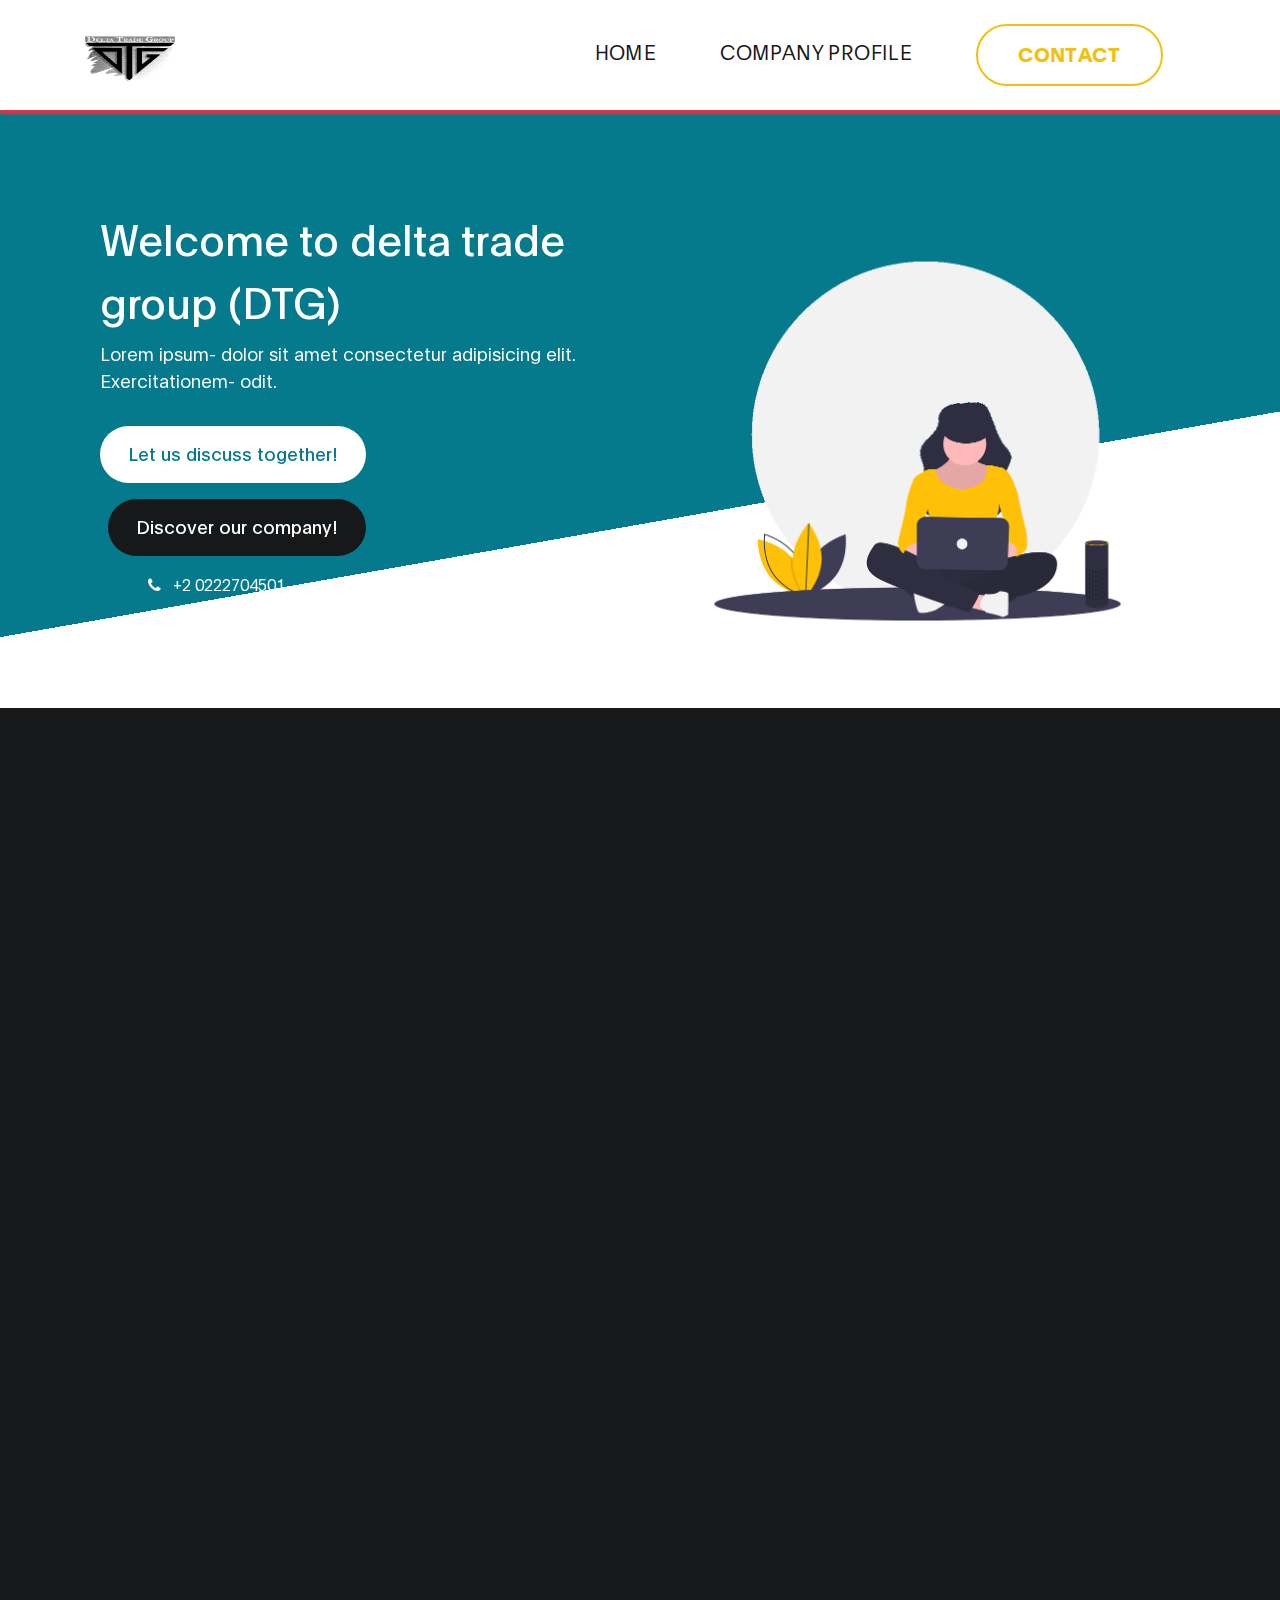
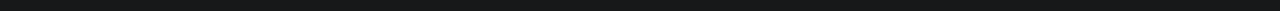
<file: index.html>
<!DOCTYPE html>
<html lang="en">
<head>

     <title>DTG</title>
<!--

DIGITAL TREND

https://templatemo.com/tm-538-digital-trend

-->
     <meta charset="UTF-8">
     <meta http-equiv="X-UA-Compatible" content="IE=Edge">
     <meta name="description" content="">
     <meta name="keywords" content="">
     <meta name="author" content="">
     <meta name="viewport" content="width=device-width- initial-scale=1- maximum-scale=1">

     <link rel="shortcut icon" href="images/Delta Logo22222 - Copy.jpg" type="image/x-icon">
     <link rel="stylesheet" href="css/bootstrap.min.css">
     <link rel="stylesheet" href="css/font-awesome.min.css">
     <link rel="stylesheet" href="css/aos.css">
     <link rel="stylesheet" href="css/owl.carousel.min.css">
     <link rel="stylesheet" href="css/owl.theme.default.min.css">

     <!-- MAIN CSS -->
     <link rel="stylesheet" href="css/templatemo-digital-trend.css">
     <title>Delta Trade Group</title>

</head>
<body>

     <!-- MENU BAR -->
    <nav class="navbar navbar-expand-lg">
        <div class="container">
            <a class="navbar-brand" href="index.html">
              <img src="images/Delta Logo22222 - Copy.jpg"  alt="">
             
            </a>

            <button class="navbar-toggler" type="button" data-toggle="collapse" data-target="#navbarNav" aria-controls="navbarNav" aria-expanded="false"
                aria-label="Toggle navigation">
                <span class="navbar-toggler-icon"></span>
            </button>

            <div class="collapse navbar-collapse" id="navbarNav">
                <ul class="navbar-nav ml-auto">
                    <li class="nav-item">
                        <a href="index.html" class="nav-link smoothScroll">Home</a>
                    </li>
                    <li class="nav-item">
                        <a href="company_profile.html" class="nav-link smoothScroll">Company profile</a>
                    </li>
                    
                    <li class="nav-item">
                        <a href="contact.html" class="nav-link contact">Contact</a>
                    </li>
                </ul>
            </div>
        </div>
    </nav>


     <!-- HERO -->
     <section class="hero hero-bg d-flex justify-content-center align-items-center">
               <div class="container">
                    <div class="row">

                        <div class="col-lg-6 col-md-10 col-12 d-flex flex-column justify-content-center align-items-center">
                              <div class="hero-text">

                                   <h1 class="text-white" data-aos="fade-up">Welcome to delta trade group (DTG)</h1>
                                   <p class="text-white" data-aos="fade-up">Lorem ipsum- dolor sit amet consectetur adipisicing elit. Exercitationem- odit.</p>

                                   <a href="contact.html" class="custom-btn btn-bg btn mt-3" data-aos="fade-up" data-aos-delay="100">Let us discuss together!</a>
                                   <a href="company_profile.html" class="custom-btn discover-btn btn-bg btn ml-2 mt-3" data-aos="fade-up" data-aos-delay="100">Discover our company!</a>


                                   <strong class="d-block py-3 pl-5 text-white" data-aos="fade-up" data-aos-delay="200"><i class="fa fa-phone mr-2"></i> +2 0222704501</strong>
                              </div>
                        </div>

                        <div class="col-lg-6 col-12">
                          <div class="hero-image" data-aos="fade-up" data-aos-delay="300">

                            <img src="images/working-girl.png" class="img-fluid" alt="working girl">
                          </div>
                        </div>

                    </div>
               </div>
     </section>


    

    <footer class="site-footer">
      <div class="container">
        <div class="row">

          <div class="col-12 mx-lg-auto">
            <h1 class="text-white text-center" data-aos="fade-up" data-aos-delay="100">We make creative <strong>brands</strong> only.</h1>
          </div>
          <hr data-aos="fade-up" data-aos-delay="100" />
          <div class="col-12" data-aos="fade-up" data-aos-delay="200">
            <h4 class="mt-4 mb-2 text-center">
               our Telephones
            </h4>
            <p class="text-center">
               ( <i class="fa fa-phone mr-2 footer-icon"></i> 
               :-)
                 +2 0222704501- 0222704502- 0222704503- 0222704504- 0222704505
                    -0663339417- 0663339746- 034818992- 034815822
            </p>

              
            </div>
          <hr data-aos="fade-up" data-aos-delay="100" />
            

            <div class="col-12 text-center" data-aos="fade-up" data-aos-delay="300">
              <h4 class="mt-4 mb-2 text-center">Our Locations</h4>
  
              <p class="mb-1">
                <i class="fa fa-home mr-2 footer-icon"></i> 
                31 Ibn Alnafees st., Nasr City. Cairo. Egypt
              </p>
              <p class="mb-1">
                <i class="fa fa-home mr-2 footer-icon"></i> 
                23rd July st., Burg Elmathaf Bldg. Port Said. Egypt
              </p>
              <p class="mb-1">
                <i class="fa fa-home mr-2 footer-icon"></i> 
                21 Alborsa Alkadima st., Elmanshyea. Alexanderia. Egypt
              </p>
            </div>
          <hr data-aos="fade-up" data-aos-delay="100" />

            <div class="col-12 d-flex justify-content-center flex-column align-items-center" data-aos="fade-up" data-aos-delay="500">
            <h4 class="mt-4 text-center">quick links</h4>
               <ul class="footer-link mt-0">
                 <li><a href="index.html">Home</a></li>
                 <li><a href="company_profile.html">company_profile</a></li>
                 <li><a href="contact.html">contact us</a></li>
               </ul>
             </div>
          <hr data-aos="fade-up" data-aos-delay="100" />

            <div class="col-12 " data-aos="fade-up" data-aos-delay="400">
               <p class="copyright-text text-center">Copyright &copy; 2020 delta
               ..
               Designed by:<a rel="nofollow noopener" href="mailto:mahmouddessoki33@gmail.com"> Mahmoud Muhammed Dessoki</a></p>
             </div>
         

          </div>


         

          

    

        </div>
      </div>
    </footer>


     <!-- SCRIPTS -->
     <script src="js/jquery.min.js"></script>
     <script src="js/bootstrap.min.js"></script>
     <script src="js/aos.js"></script>
     <script src="js/owl.carousel.min.js"></script>
     <script src="js/smoothscroll.js"></script>
     <script src="js/custom.js"></script>

</body>
</html>
</file>
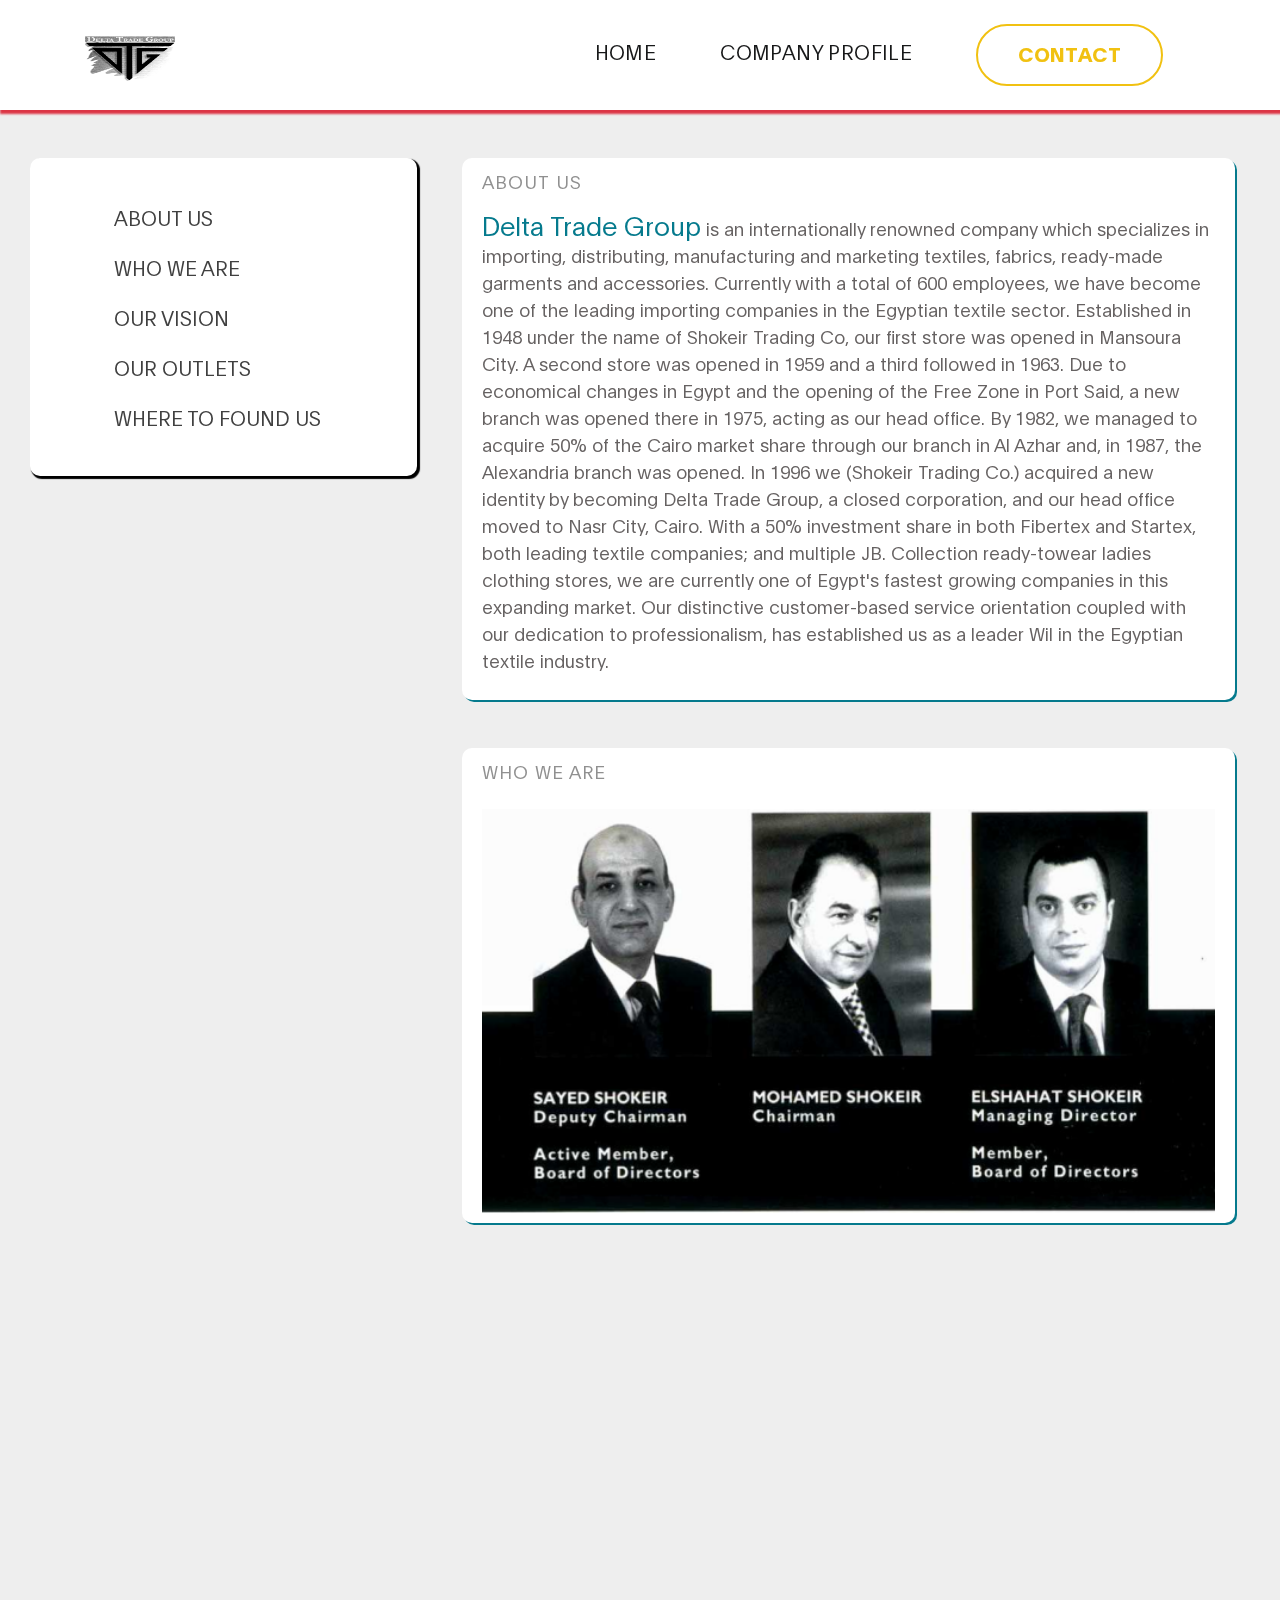
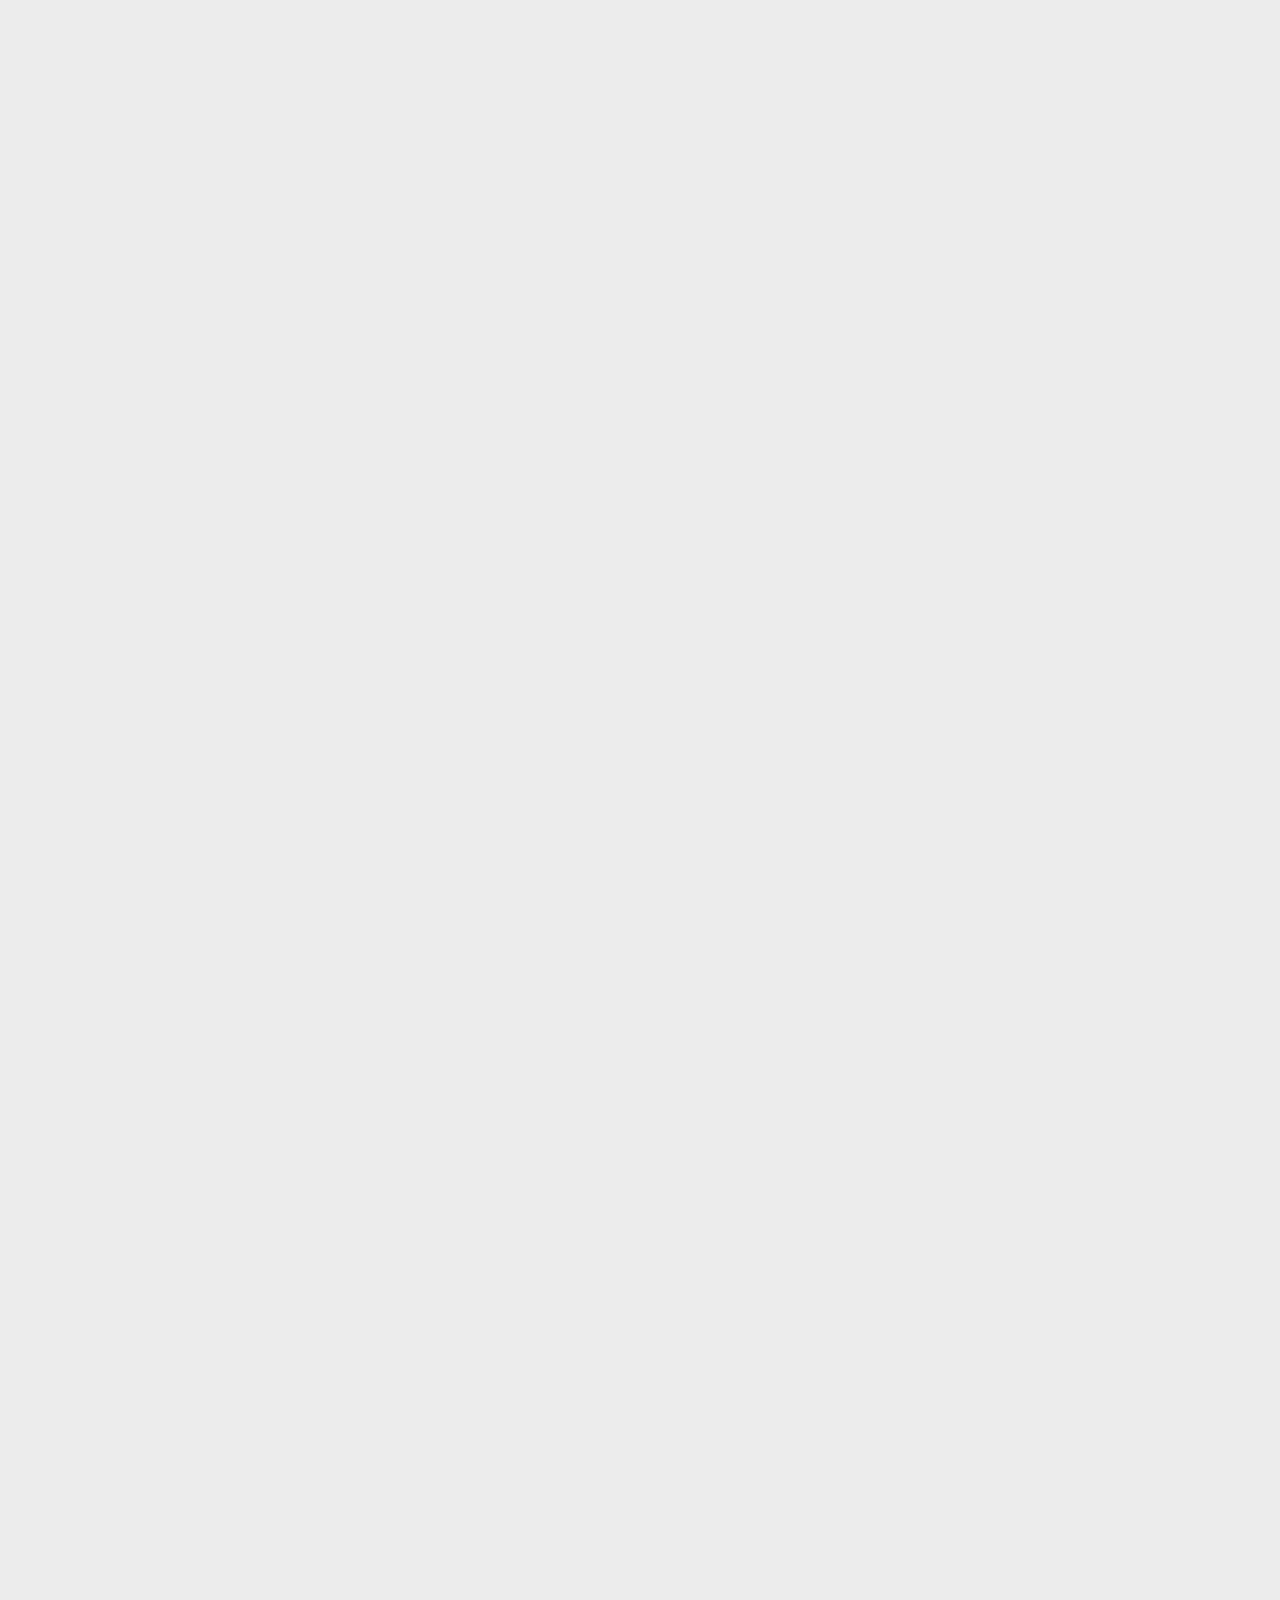
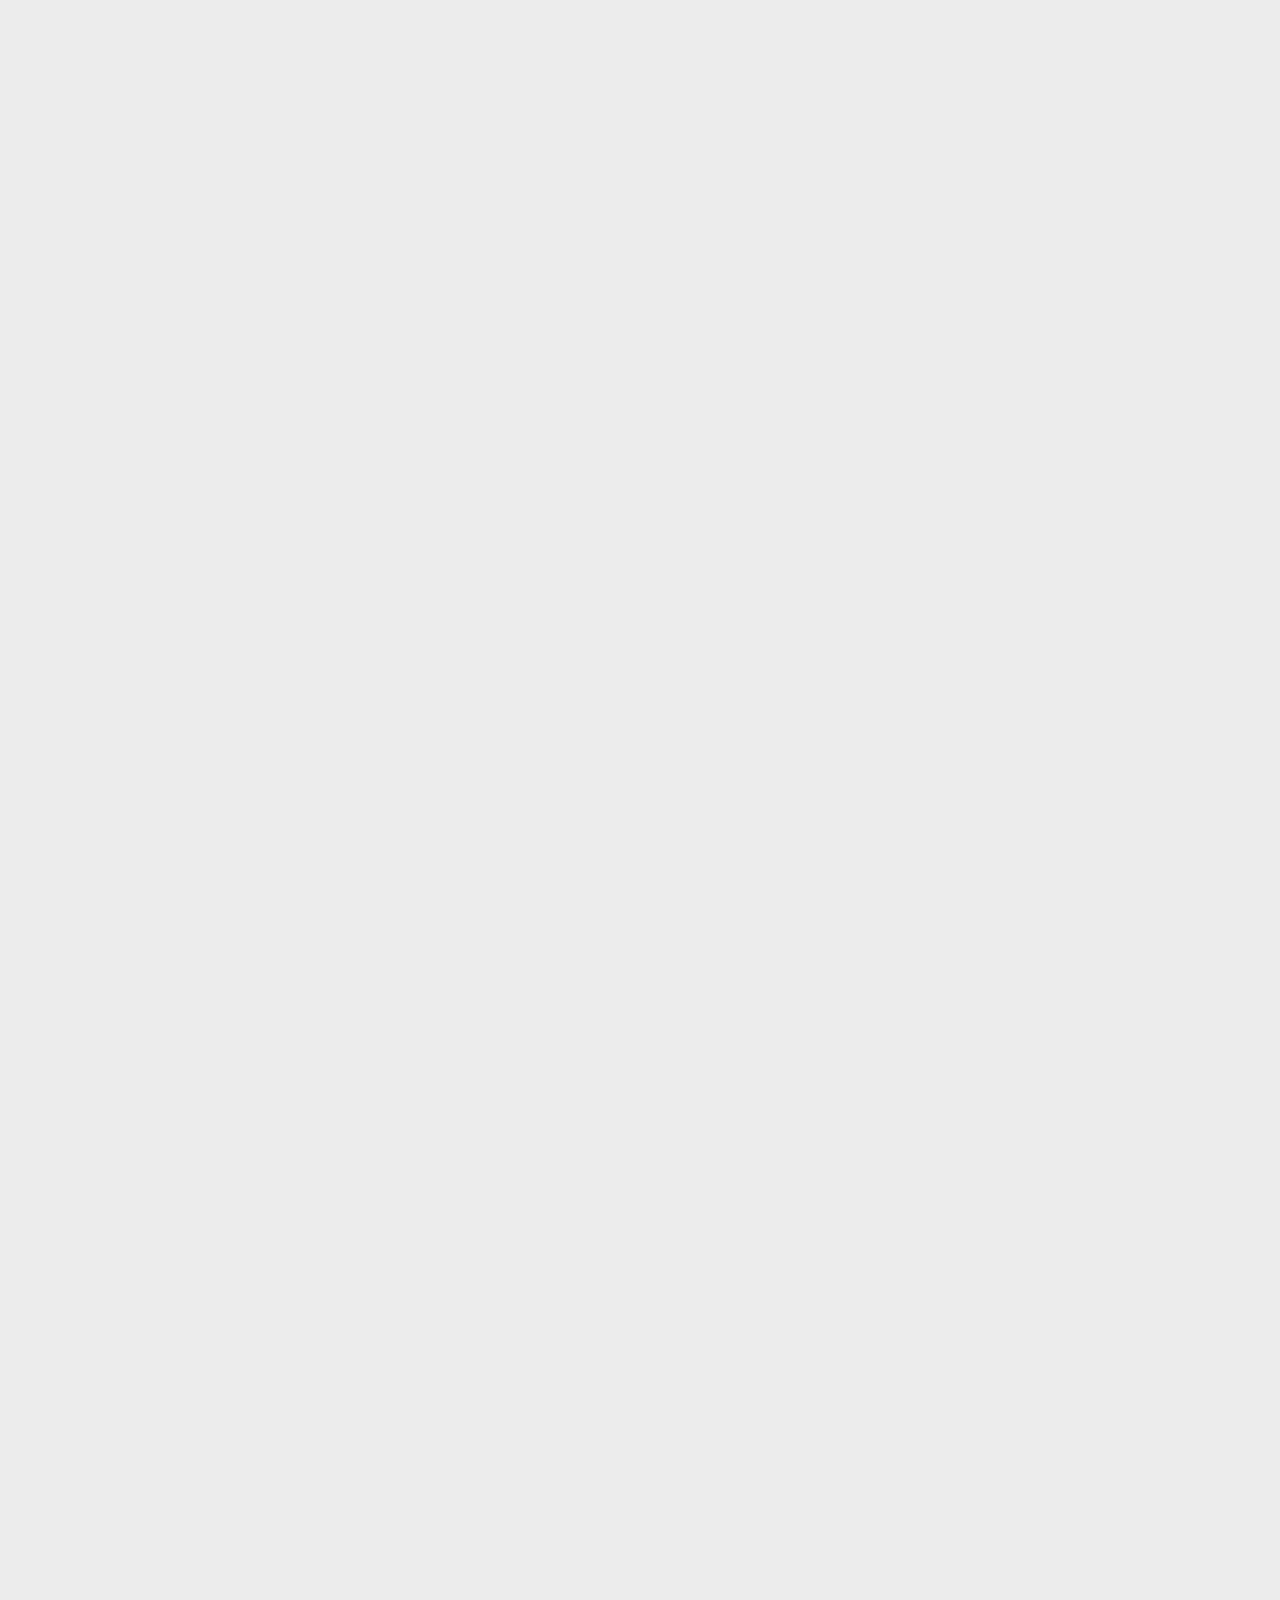
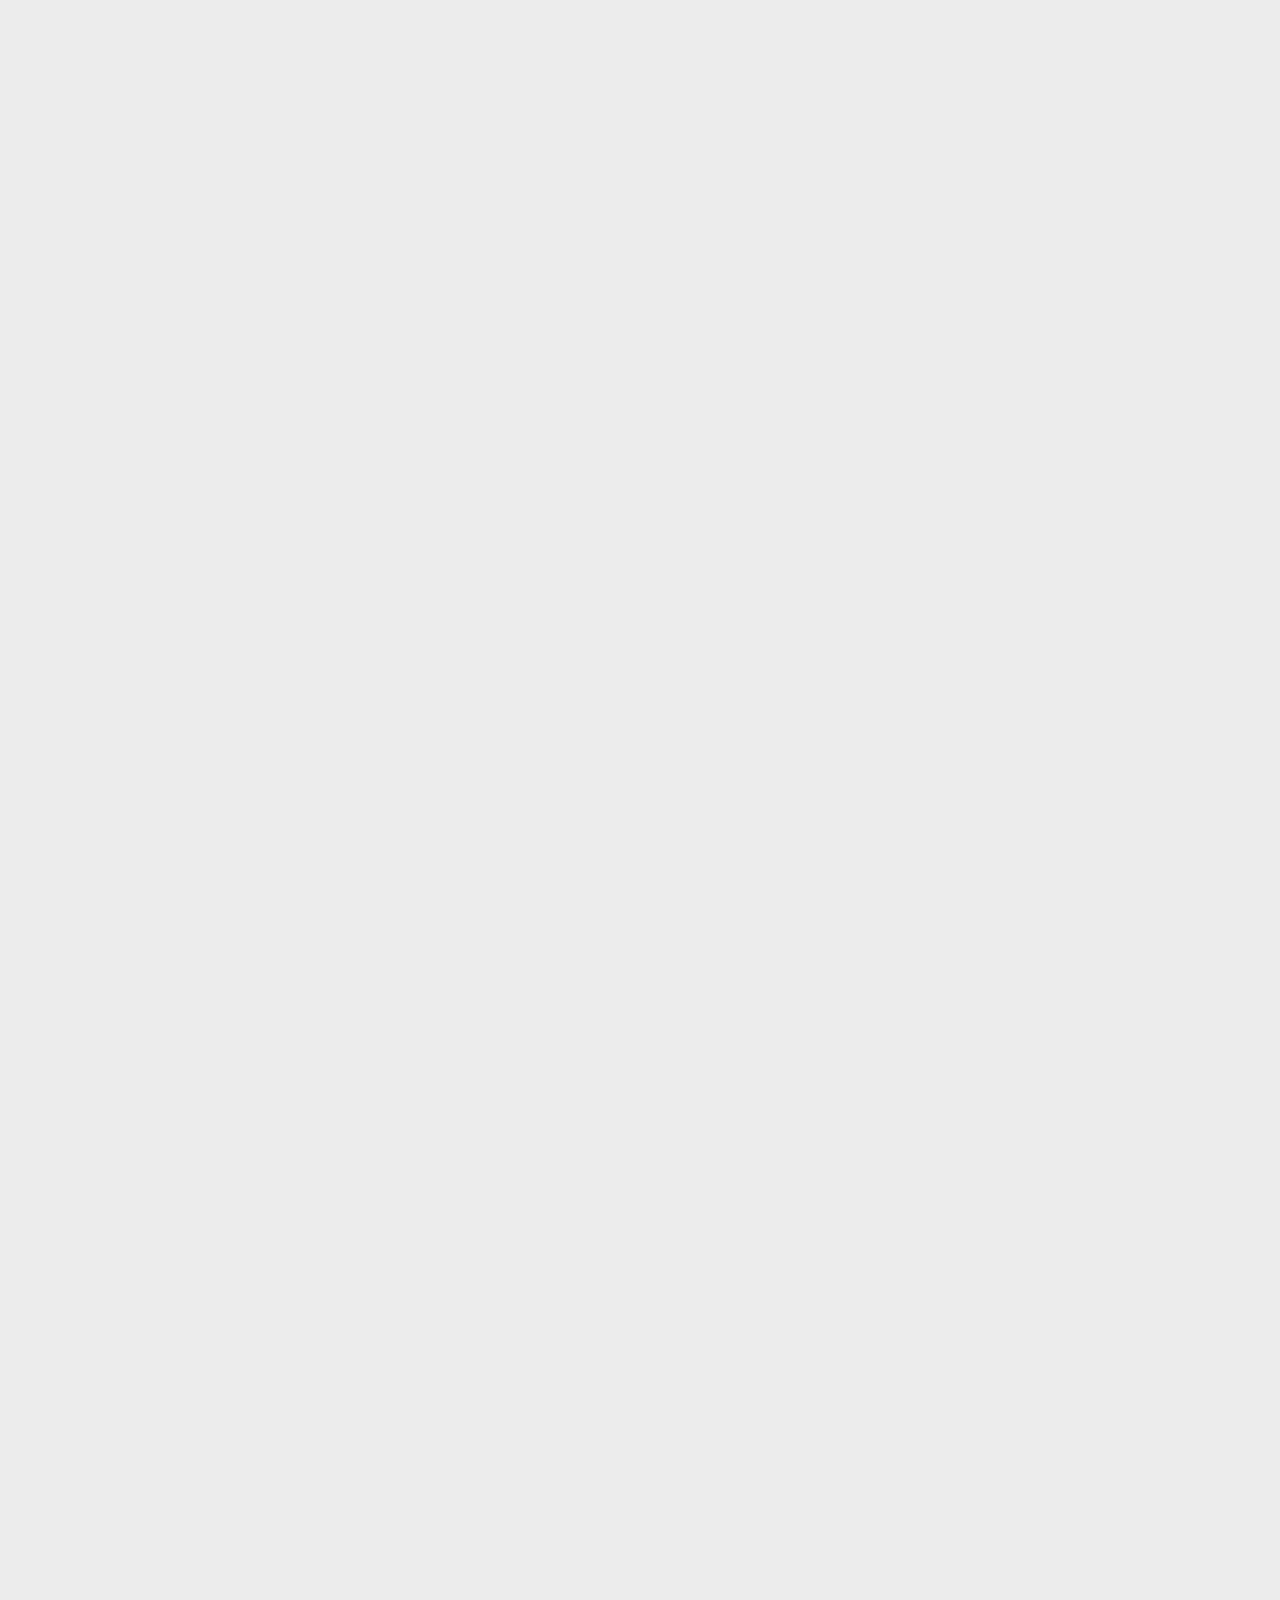
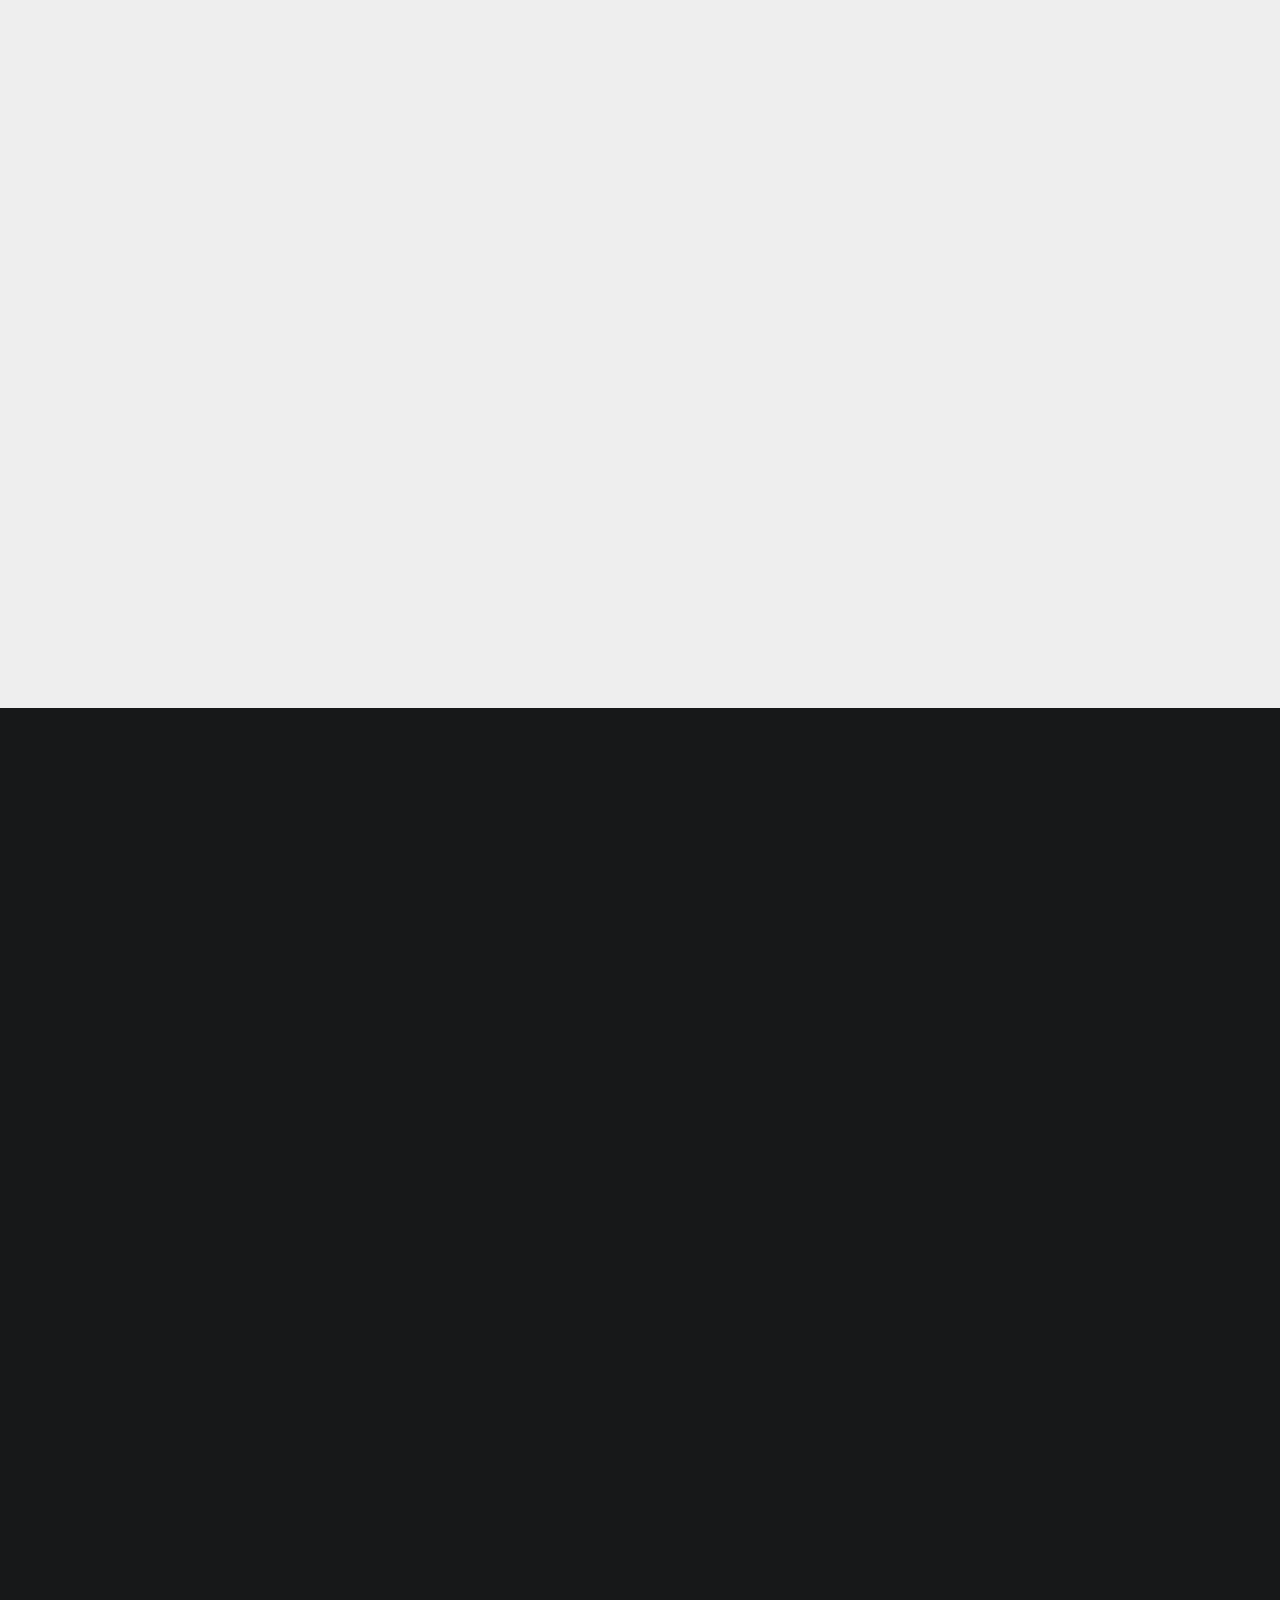
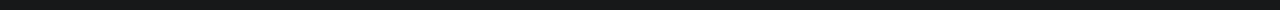
<file: company_profile.html>
<!DOCTYPE html>
<html lang="en">
<head>
    <meta charset="UTF-8">
    <meta http-equiv="X-UA-Compatible" content="IE=edge">
    <meta name="viewport" content="width=device-width, initial-scale=1.0">
    <link rel="shortcut icon" href="images/Delta Logo22222 - Copy.jpg" type="image/x-icon">
    <link rel="stylesheet" href="css/bootstrap.min.css">
     <link rel="stylesheet" href="css/font-awesome.min.css">
     <link rel="stylesheet" href="css/aos.css">
     <link rel="stylesheet" href="css/owl.carousel.min.css">
     <link rel="stylesheet" href="css/owl.theme.default.min.css">
    
      <!-- MAIN CSS -->
      <link rel="stylesheet" href="css/templatemo-digital-trend.css">
      <title>DTG</title>

</head>
<body>
         <!-- MENU BAR -->
         <nav class="navbar navbar-expand-lg">
            <div class="container">
                <a class="navbar-brand" href="index.html">
                  <img src="images/Delta Logo22222 - Copy.jpg"  alt="">
                 
                </a>
    
                <button class="navbar-toggler" type="button" data-toggle="collapse" data-target="#navbarNav" aria-controls="navbarNav" aria-expanded="false"
                    aria-label="Toggle navigation">
                    <span class="navbar-toggler-icon"></span>
                </button>
    
                <div class="collapse navbar-collapse" id="navbarNav">
                    <ul class="navbar-nav ml-auto">
                        <li class="nav-item">
                            <a href="index.html" class="nav-link smoothScroll">Home</a>
                        </li>
                        <li class="nav-item">
                            <a href="company_profile.html" class="nav-link smoothScroll">Company profile</a>
                        </li>
                        
                        <li class="nav-item">
                            <a href="contact.html" class="nav-link contact">Contact</a>
                        </li>
                    </ul>
                </div>
            </div>
        </nav>
    
    
        <!--company profile-->
        <section  class="profile py-5">
            <div class="container-lg container-fluid">
                <div class="row">
                    <div class="col-lg-4 mb-5" data-aos="fade-up" data-aos-delay="100">
                        <aside>
                            <ul>
                                <li><a href="#about">about us</a></li>
                                <li><a href="#who">who we are</a></li>
                                <li><a href="#vision">our vision</a></li>
                                <li><a href="#outlets">our outlets</a></li>
                                <li><a href="#where">where to found us</a></li>
                            </ul>
                        </aside>
                    </div>
                    <div class="col-lg-8">
                        
                            <div class="row">
                                <div class="col-12 " data-aos="fade-up" data-aos-delay="100">
                                   <div id="about" class="part1">
                                       <h4 class="mb-3">about us</h4>
                                       <p>
                                        <span >Delta Trade Group</span>  is an internationally renowned company which specializes in importing, distributing, manufacturing and marketing textiles, fabrics, ready-made garments and accessories. Currently with a total of 600 employees, we have become one of the leading importing companies in the Egyptian textile sector. Established in 1948 under the name of Shokeir Trading Co, our first store was opened in Mansoura City. A second store was opened in 1959 and a third followed in 1963. Due to economical changes in Egypt and the opening of the Free Zone in Port Said, a new branch was opened there in 1975, acting as our head office. By 1982, we managed to acquire 50% of the Cairo market share through our branch in Al Azhar and, in 1987, the Alexandria branch was opened. In 1996 we (Shokeir Trading Co.) acquired a new identity by becoming Delta Trade Group, a closed corporation, and our head office moved to Nasr City, Cairo. With a 50% investment share in both Fibertex and Startex, both leading textile companies; and multiple JB. Collection ready-towear ladies clothing stores, we are currently one of Egypt's fastest growing companies in this expanding market. Our distinctive customer-based service orientation coupled with our dedication to professionalism, has established us as a leader Wil in the Egyptian textile industry.
                                       </p>
                                   </div>
                                </div>
                                <div class="col-12 my-5" data-aos="fade-up" data-aos-delay="100">
                                    <div class="part1 who" id="who">
                                        <h4 class="mb-4">who we are</h4>
                                        <img src="images/who.PNG" class="img-fluid" alt="">
                                    </div>
                                </div>
                                <div class="col-12" data-aos="fade-up" data-aos-delay="100">
                                    <div id="vision" class="part1 vision">
                                        <h4 class="mb-4">our vision</h4>
                                        <p>
                                           <span>The Delta Trade Group</span>  concept arises from the relationship between a superior product, a professional attitude and a distinctive brand which offers both quality and affordability. The principle of loyalty we share with our employees, suppliers and customers has been the main factor behind our success. Simply, we believe in providing the customer with a quality product at value-for-money prices. In addition, our market advantage is our strong networking experience & technology to make sure we have our fingers on the pulse of today's market.
                                        </p>

                                    </div>
                                </div>

                                <div class="col-12 mt-5 mb-2" >
                                    <h4 id ="outlets" data-aos="fade-up" data-aos-delay="100"  class=" mb-4 part1">outlets</h4>
                                    <div class="row part1 py-5" data-aos="fade-up" data-aos-delay="100">
                                        <div class="col-lg-4" >
                                            <div class="image_con">
                                                <img src="images/jb.PNG" class="img-fluid" alt="">
                                            </div>
                                        </div>
                                        <div class="col-lg-8">
                                            <div class="content">
                                                <p>
                                                    <span>JB Collection</span> offers high quality read-to-wear ladies clothing, everything from casual wear to soiree dresses. It was first established in 1995 as a wholesaler and subsequently opened our doors as a retailer in 1997 with our primary three branches. Now boasting 12 branches in the most distinguished areas around Egypt, we provide our esteemed clientele with unique & exclusive collections time & time again. It is this emphasis on exclusive uniqueness combined with high-quality, tailored design that has allowed us to expand and grow into the position that we now hold in the prestigious segment of Egypt's elite market. We have built our reputation on being able to anticipate customer needs and are trend setters, not followers, when it comes to the high-quality end of Egyptian fashion. We keep ahead by maintaining minute-to-minute contact with our outlets through our on-line networking based on ORACLE Solutions. This facilitates up-to-the-minute information about customer trends, comments, fast-moving items, etc. helping us to meet the customer needs almost instantaneously to maintain our market leader position.
                                                </p>
                                            </div>
                                        </div>
                                        <div class="col-12">
                                            <div class="image_con">
                                                <img src="images/jb7.PNG" class="img-fluid" alt="">
                                            </div>
                                        </div>
                                    </div>
                                    <div class="row part1 my-5 py-5" data-aos="fade-up" data-aos-delay="100">
                                        <div class="col-lg-4">
                                            <div class="image_con">
                                                <img src="images/o2.PNG" class="img-fluid" alt="">
                                            </div>
                                        </div>
                                        <div class="col-lg-8">
                                            <div class="content">
                                                <p>
                                                   <span>Fibertex</span> , commanding a 15% market share of the textile business in the Middle East, is one of the leading companies in the region. With a 50% strategic investment share, Delta Trade Group combines with a team of qualified experts to provide over 30 years experience in weaving, dyeing, finishing and marketing of fabrics; delivering a top quality end product to merchants in the Middle East Region and around the world. This extensive experience places us in the enviable position of being able to anticipate and meet the needs of textile retailers & garment manufacturers and to produce top-quality fabrics for tomorrow's fashion designs. Strategically located in Dubai, the Middle East's fast-moving, modernizing city which combines new technology with old business traditions, we are in a perfect position lying on the Arabian Gulf with access not just to the Middle East and Africa but to the global market and the potentials waiting to be tapped.
                                                </p>
                                            </div>
                                        </div>
                                        <div class="col-12">
                                            <div class="image_con">
                                                <img src="images/jb8.PNG" class="img-fluid" alt="">
                                            </div>
                                        </div>
                                        <div class="col-12">
                                            <div class="image_con">
                                                <img src="images/jbg.PNG" class="img-fluid" alt="">
                                            </div>
                                        </div>
                                        <div class="col-12">
                                            <div class="image_con">
                                                <img src="images/jb10.PNG" class="img-fluid" alt="">
                                            </div>
                                        </div>
                                    </div>
                                    <div class="row part1 my-5 py-5" data-aos="fade-up" data-aos-delay="100">
                                        <div class="col-lg-4">
                                            <div class="image_con">
                                                <img src="images/o3.PNG" class="img-fluid" alt="">
                                            </div>
                                        </div>
                                        <div class="col-lg-8">
                                            <div class="content">
                                                <p>
                                                    <span>Startex Textile company (S.A.E.)</span> was established in 1991 in the 10th of Ramadan City with a capital investment of 20 million Egyptian Pounds. The second of Delta Trade Group's 50% investment in a textile company, Startex's main objective is producing woven fabrics, dying and finishing. The first production unit was established in 1993 using 38 Italianmade, SOMET, computerized shuttle-less looms which are in operation 24 hours a day. The capacity of the factory extended to 2.5 million meter per year. Previously textiles were dyed and printed at outside contractors as our textile products depended mainly on cotton Viscose and mixed fabrics, available in the market in the required quantities. However, due to a shift in consumer needs, fabric with polyesters which require special technology for dying and finishing was identified by Startex as a potential for expansion. Hence we established such a unit with the help of foreign experts to assist in executing the project from the technical perspective and capitalize on the benefits of their experience to train the Egyptian engineers and laborers to continue production. With 100 looms added to the textile unit, designed to work with water jet and producing 9 million m/year, Startex's textile capacity now extends over 12 million meters per year meeting, ate the identified needs of the consumer market.
                                                </p>
                                            </div>
                                        </div>
                                        <div class="col-12">
                                            <div class="image_con">
                                                <img src="images/jb12.PNG" class="img-fluid" alt="">
                                            </div>
                                        </div>
                                        
                                    </div>
                                </div>

                                <div class="col-12" data-aos="fade-up" data-aos-delay="100">
                                    <div id="where" class="locations part1">
                                        <h4 class="mb-3">Where to found us</h4>
                                        <div class="row">
                                            <div class="col-lg-12 mb-5">
                                                <div class="location_image">
                                                    <img class="img-fluid" src="images/office.png" alt="">
                                                </div>
                                            </div>
                                            <div class="col-lg-6">
                                                <h5>cairo head office</h5>
                                                <p>
                                                    31 Ibn Elnafis ST, <br> 
                                                    Naser City <br> 
                                                    Tel: +20 2 270 4501 or 270 4502 <br>
                                                    Fax: +20 2 272 6112 <br>
                                                </p>
                                            </div>
                                            <div class="col-lg-6">
                                                <h5>PORT SAID</h5>
                                                <p>
                                                    23rd of July St. <br> 
                                                    Burg El Mathaf Building <br>
                                                      Tel: +20 66 339 417 <br>
                                                       Fax: +20 66 339 746

                                                </p>
                                            </div>
                                            <div class="col-lg-6">
                                                <h5>ALEXANDRIA</h5>
                                                <p>
                                                    21 Al Bursa Al Kadima St. <br>
                                                     El Manshia <br>
                                                      Tel: +20 3 481 8992 or 481 5822 <br>
                                                       Fax: +20 3 482 2096


                                                </p>
                                            </div>
                                                <div class="col-lg-6">
                                                    <h5>DUBAI</h5>
                                                    <p>
                                                        No. 1, Plot 46 <br>
                                                         Al Fahidi St., <br>
                                                          Bur Dubai, UAE. <br>
                                                           Tel: +971 4 353 8235 <br>
                                                            Fax: +971 4 353 8236



                                                    </p>
                                                </div>
                                        </div>
                                    </div>
                                </div>
                            </div>

                        
                    </div>
                </div>
            </div>
        </section>
    
  
        
    
        <footer class="site-footer">
          <div class="container-lg container-fluid">
            <div class="row">
    
              <div class="col-12 mx-lg-auto">
                <h1 class="text-white text-center" data-aos="fade-up" data-aos-delay="100">We make creative <strong>brands</strong> only.</h1>
              </div>
              <hr data-aos="fade-up" data-aos-delay="100" />
              <div class="col-12" data-aos="fade-up" data-aos-delay="200">
                <h4 class="mt-4 mb-2 text-center">
                   our Telephones
                </h4>
                <p class="text-center">
                   ( <i class="fa fa-phone mr-2 footer-icon"></i> 
                   :-)
                     +2 0222704501- 0222704502- 0222704503- 0222704504- 0222704505
                        -0663339417- 0663339746- 034818992- 034815822
                </p>
    
                  
                </div>
              <hr data-aos="fade-up" data-aos-delay="100" />
                
    
                <div class="col-12 text-center" data-aos="fade-up" data-aos-delay="300">
                  <h4 class="mt-4 mb-2 text-center">Our Locations</h4>
      
                  <p class="mb-1">
                    <i class="fa fa-home mr-2 footer-icon"></i> 
                    31 Ibn Alnafees st., Nasr City. Cairo. Egypt
                  </p>
                  <p class="mb-1">
                    <i class="fa fa-home mr-2 footer-icon"></i> 
                    23rd July st., Burg Elmathaf Bldg. Port Said. Egypt
                  </p>
                  <p class="mb-1">
                    <i class="fa fa-home mr-2 footer-icon"></i> 
                    21 Alborsa Alkadima st., Elmanshyea. Alexanderia. Egypt
                  </p>
                </div>
              <hr data-aos="fade-up" data-aos-delay="100" />
    
                <div class="col-12 d-flex justify-content-center flex-column align-items-center" data-aos="fade-up" data-aos-delay="500">
                <h4 class="mt-4 text-center">quick links</h4>
                   <ul class="footer-link mt-0">
                     <li><a href="index.html">Home</a></li>
                     <li><a href="company_profile.html">company_profile</a></li>
                     <li><a href="contact.html">contact us</a></li>
                   </ul>
                 </div>
              <hr data-aos="fade-up" data-aos-delay="100" />
    
                <div class="col-12 " data-aos="fade-up" data-aos-delay="400">
                   <p class="copyright-text text-center">Copyright &copy; 2020 delta
                   ..
                   Designed by:<a rel="nofollow noopener" href="mailto:mahmouddessoki33@gmail.com"> Mahmoud Muhammed Dessoki</a></p>
                 </div>
             
    
              </div>
            </div>
          </div>
        </footer>

        <script src="js/jquery.min.js"></script>
     <script src="js/bootstrap.min.js"></script>
     <script src="js/aos.js"></script>
     <script src="js/owl.carousel.min.js"></script>
     <script src="js/custom.js"></script>
</body>
</html>
</file>
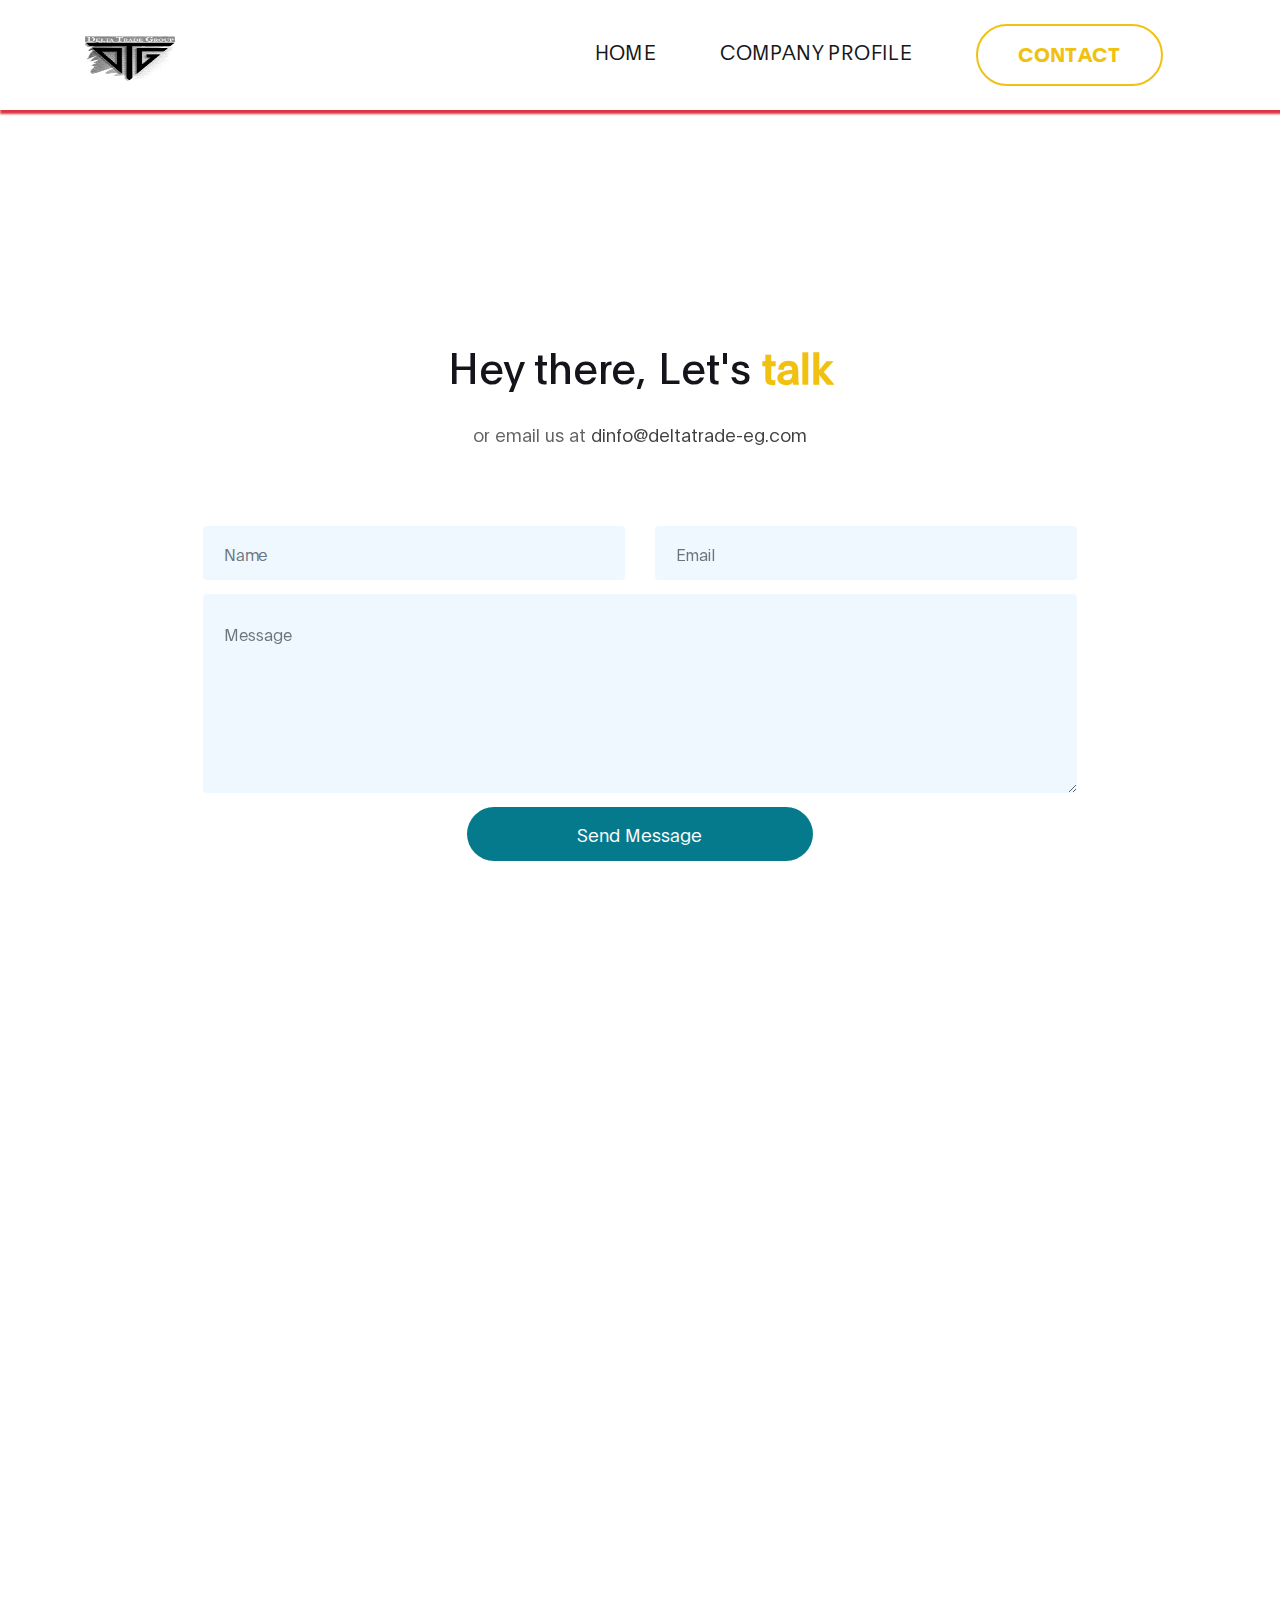
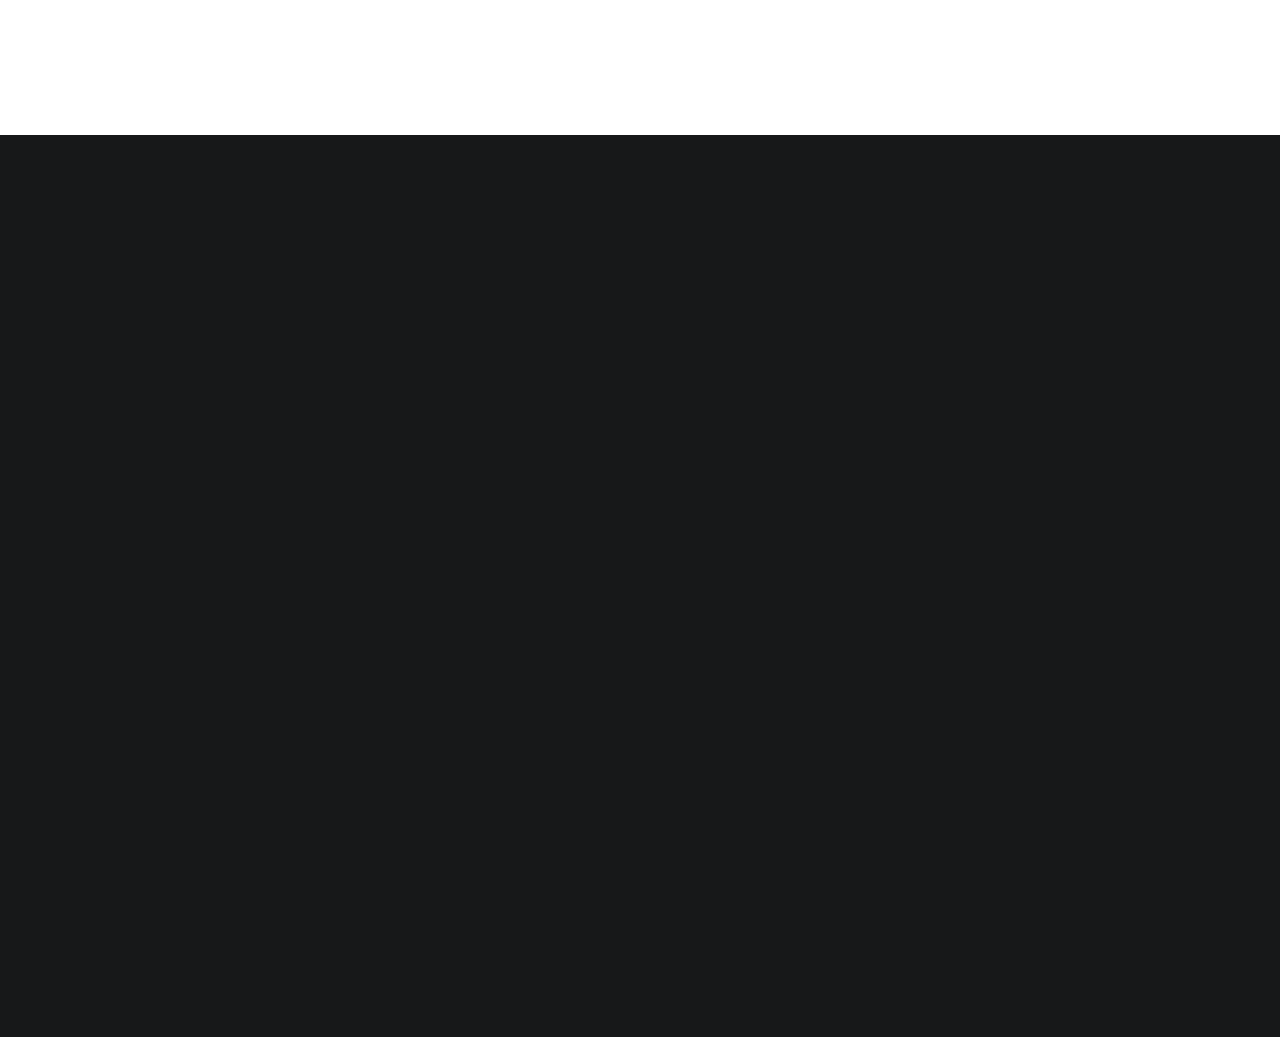
<file: contact.html>
<!DOCTYPE html>
<html lang="en">
<head>

     <title>DTG</title>

     <meta charset="UTF-8">
     <meta http-equiv="X-UA-Compatible" content="IE=Edge">
     <meta name="description" content="">
     <meta name="keywords" content="">
     <meta name="author" content="">
     <meta name="viewport" content="width=device-width, initial-scale=1, maximum-scale=1">
     <link rel="shortcut icon" href="images/Delta Logo22222 - Copy.jpg" type="image/x-icon">

     <link rel="stylesheet" href="css/bootstrap.min.css">
     <link rel="stylesheet" href="css/font-awesome.min.css">
     <link rel="stylesheet" href="css/aos.css">
     <link rel="stylesheet" href="css/owl.carousel.min.css">
     <link rel="stylesheet" href="css/owl.theme.default.min.css">

     <!-- MAIN CSS -->
     <link rel="stylesheet" href="css/templatemo-digital-trend.css">

</head>
<body>

     <!-- MENU BAR -->
     <nav class="navbar navbar-expand-lg">
      <div class="container">
          <a class="navbar-brand" href="index.html">
            <img src="images/Delta Logo22222 - Copy.jpg"  alt="">
           
           
          </a>

          <button class="navbar-toggler" type="button" data-toggle="collapse" data-target="#navbarNav" aria-controls="navbarNav" aria-expanded="false"
              aria-label="Toggle navigation">
              <span class="navbar-toggler-icon"></span>
          </button>

          <div class="collapse navbar-collapse" id="navbarNav">
              <ul class="navbar-nav ml-auto">
                  <li class="nav-item">
                      <a href="index.html" class="nav-link smoothScroll">Home</a>
                  </li>
                  <li class="nav-item">
                      <a href="company_profile.html" class="nav-link smoothScroll">Company profile</a>
                  </li>
                  
                  <li class="nav-item">
                      <a href="contact.html" class="nav-link contact">Contact</a>
                  </li>
              </ul>
          </div>
      </div>
  </nav>


     <!-- CONTACT -->
     <section class="contact section-padding">
          <div class="container">
               <div class="row justify-content-center">

                    <div class="col-lg-6 mx-auto col-md-7 col-12 py-5 mt-5 text-center" data-aos="fade-up">
                      <h1 class="mb-4">Hey there, Let's <strong>talk</h1>
                      <p>or email us at <a href="mailto:dinfo@deltatrade-eg.com">dinfo@deltatrade-eg.com</a></p>
                    </div>
                    <div class="col-12">
                      <form id="myform" class="contact-form" data-aos="fade-up" data-aos-delay="300" role="form">
                        <div class="row">
                          <div class="col-lg-6 col-12">
                            <input  type="text" class="form-control mb-0" name="name" placeholder="Name">
                            <div class="alert alert-danger">please enter valid name of minimum 3 letters</div>
                          </div>

                          <div class="col-lg-6 col-12">
                            <input type="email" class="form-control mb-0" name="email" placeholder="Email">
                            <div class="alert alert-danger">please enter valid email</div>

                          </div>

                          <div class="col-lg-12 col-12">
                            <textarea  class="form-control mb-0" rows="6" name="message" placeholder="Message"></textarea>
                            <div class="alert alert-danger">please enter message to be sent</div>
                            
                          </div>

                          <div class="col-lg-5 mx-auto col-7">
                            <button type="submit" class="form-control" id="submit-button" name="submit">Send Message</button>
                          </div>
                        </div>

                      </form>
                      <div class="text-center  response text-capitalize alert alert-success">your message is sent successfully , thanks to contact we will be with you nearly!</div>
                      <div class="text-center response text-capitalize alert alert-danger">error in sending your message  , try again with valid contact information</div>
                    </div>

               </div>
          </div>
     </section>

<!-- How to change your own map point
	1. Go to Google Maps
	2. Click on your location point
	3. Click "Share" and choose "Embed map" tab
	4. Copy only URL and paste it within the src="" field below
-->

     <div class="google-map" data-aos="zoom-in">
       <iframe src="https://www.google.com/maps/embed?pb=!1m18!1m12!1m3!1d3453.2364852334767!2d31.35511018563777!3d30.05875512485293!2m3!1f0!2f0!3f0!3m2!1i1024!2i768!4f13.1!3m3!1m2!1s0x14583e76600998f9%3A0xfb7e751b2b92f235!2z2LPYp9izINin2YrYrNmK2KjYqg!5e0!3m2!1sar!2seg!4v1632953375194!5m2!1sar!2seg" width="1920" height="600" frameborder="0" style="border:0;" allowfullscreen=""></iframe>
     </div>


     <footer class="site-footer">
      <div class="container">
        <div class="row">

          <div class="col-12 mx-lg-auto">
            <h1 class="text-white text-center" data-aos="fade-up" data-aos-delay="100">We make creative <strong>brands</strong> only.</h1>
          </div>
          <hr data-aos="fade-up" data-aos-delay="100" />
          <div class="col-12" data-aos="fade-up" data-aos-delay="200">
            <h4 class="mt-4 mb-2 text-center">
               our Telephones
            </h4>
            <p class="text-center">
               ( <i class="fa fa-phone mr-2 footer-icon"></i> 
               :-)
                 +2 0222704501- 0222704502- 0222704503- 0222704504- 0222704505
                    -0663339417- 0663339746- 034818992- 034815822
            </p>

              
            </div>
          <hr data-aos="fade-up" data-aos-delay="100" />
            

            <div class="col-12 text-center" data-aos="fade-up" data-aos-delay="300">
              <h4 class="mt-4 mb-2 text-center">Our Locations</h4>
  
              <p class="mb-1">
                <i class="fa fa-home mr-2 footer-icon"></i> 
                31 Ibn Alnafees st., Nasr City. Cairo. Egypt
              </p>
              <p class="mb-1">
                <i class="fa fa-home mr-2 footer-icon"></i> 
                23rd July st., Burg Elmathaf Bldg. Port Said. Egypt
              </p>
              <p class="mb-1">
                <i class="fa fa-home mr-2 footer-icon"></i> 
                21 Alborsa Alkadima st., Elmanshyea. Alexanderia. Egypt
              </p>
            </div>
          <hr data-aos="fade-up" data-aos-delay="100" />

            <div class="col-12 d-flex justify-content-center flex-column align-items-center" data-aos="fade-up" data-aos-delay="500">
            <h4 class="mt-4 text-center">quick links</h4>
               <ul class="footer-link mt-0">
                 <li><a href="index.html">Home</a></li>
                 <li><a href="company_profile.html">company_profile</a></li>
                 <li><a href="contact.html">contact us</a></li>
               </ul>
             </div>
          <hr data-aos="fade-up" data-aos-delay="100" />

            <div class="col-12 " data-aos="fade-up" data-aos-delay="400">
               <p class="copyright-text text-center">Copyright &copy; 2020 delta
               ..
               Designed by:<a rel="nofollow noopener" href="mailto:mahmouddessoki33@gmail.com"> Mahmoud Muhammed Dessoki</a></p>
             </div>
         

          </div>


         

          

    

        </div>
      </div>
    </footer>


     <!-- SCRIPTS -->
     <script src="js/jquery.min.js"></script>
     <script src="js/bootstrap.min.js"></script>
     <script src="js/aos.js"></script>
     <script src="js/owl.carousel.min.js"></script>
     <script src="js/custom.js"></script>
     <script src="js/contact.js"></script>

</body>
</html>
</file>
<file: css/templatemo-digital-trend.css>
/*

DIGITAL TREND

https://templatemo.com/tm-538-digital-trend

*/

  @font-face {
      font-family: 'Plain-Regular';
      src: url('../fonts/Plain-Regular.woff2') format('woff2'),
          url('../fonts/Plain-Regular.woff') format('woff');
      font-weight: normal;
      font-style: normal;
  }

  @font-face {
      font-family: 'Plain-Light';
      src: url('../fonts/Plain-Light.woff2') format('woff2'),
          url('../fonts/Plain-Light.woff') format('woff');
      font-weight: bold;
      font-style: normal;
  }

  @font-face {
      font-family: 'Plain-Bold';
      src: url('../fonts/Plain-Bold.woff2') format('woff2'),
          url('../fonts/Plain-Bold.woff') format('woff');
      font-weight: bold;
      font-style: normal;
  }

  :root {
    --primary-color:        #057a8d;
    --secondary-color:      #f1c111;
    --white-color:          #ffffff;
    --dark-color:           #171819;
    --project-bg:           #f0f8ff;
    --menu-bg:              #0c8195;

    --title-color:          #15141a;
    --gray-color:           #909090;
    --link-color:           #404040;
    --p-color:              #666262;

    --base-font-family:     'Plain-Light', sans-serif;
    --title-font-family:    'Plain-Regular', sans-serif;
    --font-bold-family:     'Plain-Bold', sans-serif;
    --font-weight-bold:     bold;

    --h1-font-size:         42px;
    --h2-font-size:         32px;
    --h3-font-size:         24px;
    --p-font-size:          18px;
    --base-font-size:       16px;
    --menu-font-size:       14px;

    --border-radius-large:  100px;
    --border-radius-small:  5px;
  }

.response.alert{
   opacity: 0;
 }

 input + .alert,
 textarea + .alert {
   display: none;
 }
  body {
    background: var(--white-color);
    font-family: var(--base-font-family);
  }
.navbar-brand img{
  width: 90px;
    height: 45px;
}
.discover-btn {
  color: white !important;
  background-color: var(--dark-color) !important;
  border-radius: var(--border-radius-large);
  padding: 12px 26px 14px 26px;
  
}

.discover-btn:hover{
  background-color: var(--white-color) !important;
  color:var(--primary-color) !important;
  
}
nav ul li a {
  text-transform: uppercase;

}

input:focus {
  border: 1px solid var(--menu-bg) !important;
}

hr {
  width: 100%;
  background: var(--cyan);
}
.row {
  margin-left: 0 !important;
  margin-right: 0;
}
aside {
  background-color: white;
  /* color: white; */
  /* margin: 20px; */
  padding: 1.5rem;
  border-radius: 10px;
  font-size: 20px;
  align-self: flex-start;
  position: sticky;
  top: 0;
  box-shadow: 2px 2px 1px 1px black;
}
.profile * {
  overflow: visible;
}
aside ul {
  list-style: none;
  
}
aside ul li {
  margin: 20px;
  text-transform: uppercase;
}
html {
  scroll-behavior: smooth;
}
.profile {
  background-color: #EEE;
}

.profile span {
  font-size: 26px;
  font-weight: bold;
  color: #057a8d;
}
.part1 {
  background-color: white;
    padding: 10px 20px;
    border-radius: 10px;
    box-shadow: 2px 2px 0 0 #057a8d;
    transition: 0.3s;
}
.part1.who{
  display: flex;
  flex-direction: column;
}
.image_con{
  align-self:center;
  counter-increment: outlets;
}
.locations h5 {
  text-transform: uppercase;
  font-weight: bold;
}
/* .hero-image {
  display: flex;
  justify-content: flex-end;
}
.hero-image img {
  opacity: 0.3;
    border: none;
    filter: drop-shadow(2px 20px 6px black);
} */
  /*---------------------------------------
     TYPOGRAPHY              
  -----------------------------------------*/

  h1,h2,h3,h4,h5,h6 {
    font-family: var(--title-font-family);
    line-height: inherit;
  }

  h1 {
    color: var(--title-color);
    font-size: var(--h1-font-size);
  }

  h2 {
    font-size: var(--h2-font-size);
    font-weight: 100;
  }

  h3 {
    font-size: var(--h3-font-size);
    font-weight: 100;
    margin-bottom: 0;
  }

  h4 {
    color: var(--gray-color);
    font-family: var(--base-font-family);
    font-size: var(--p-font-size);
    letter-spacing: 1px;
    text-transform: uppercase;
  }

  p {
    color: var(--p-color);
    font-size: var(--p-font-size);
    line-height: 1.5em;
  }

  b, 
  strong {
    letter-spacing: 0;
    color: var(--secondary-color);
  }


  /*  BLOCKQUOTES */
  .quote {
    position: relative;
    margin: 0;
  }

  .quote::after {
    content: "“";
    position: absolute;
    bottom: -80px;
    left: 20px;
    font-family: times;
    color: var(--gray-color);
    font-weight: var(--font-weight-bold);
    font-size: 14em;
    line-height: 0;
    opacity: 0.10;
  }

  blockquote {
    border-left: 5px solid rgba(0,0,0,0.05);
    display: block;
    margin: 42px 0;
    padding: 14px 22px;
    color: rgba(0,0,0,0.5);
  }


  /* BUTTON */
  .custom-btn {
    background: transparent;
    border: 2px solid var(--dark-color);
    border-radius: var(--border-radius-large);
    padding: 12px 26px 14px 26px;
    color: var(--dark-color);
    font-family: var(--title-font-family);
    font-size: var(--p-font-size);
    white-space: nowrap;
  }

  .custom-btn.btn-bg {
    background: var(--white-color);
    color: var(--primary-color);
    border-color: transparent;
	transition: all .3s ease;
  }
  
  .custom-btn:hover,
  .custom-btn:focus {
    background: var(--dark-color);
    color: var(--white-color);
    border-color: transparent;
  }


  /*---------------------------------------
     GENERAL               
  -----------------------------------------*/

  * {
    -webkit-box-sizing: border-box;
    -moz-box-sizing: border-box;
    box-sizing: border-box;
  }

  *::before,
  *::after {
    -webkit-box-sizing: border-box;
    -moz-box-sizing: border-box;
    box-sizing: border-box;
  }

  a {
    color: var(--link-color);
    font-weight: normal;
    text-decoration: none;
  }

  a:hover, 
  a:active, 
  a:focus {
    color: var(--secondary-color);
    outline: none;
    text-decoration: none;
  }

  ::selection {
    background: var(--secondary-color);
    color: var(--white-color);
  }

  .section-padding {
    padding: 8em 0;
  }
  .section-padding-half {
    padding: 4em 0;
  }

  .google-map iframe {
    display: block;
    width: 100%;
  }



  /*---------------------------------------
    MENU             
  -----------------------------------------*/

  .navbar {
    background: var(--white-bg);
    z-index: 2;
    top: 0;
    right: 0;
    left: 0;
    padding: 1.5em;
    box-shadow: 2px 2px 2px 2px var(--danger);
  }

  .navbar-brand {
    color: var(--dark-color);
    font-size: var(--h2-font-size);
  }

  .nav-link {
    color: var(--dark-color);
    font-size: 20px;
    letter-spacing: 0.4px;
    margin: 0 1.6em;
    padding: 0.6em;
  }

  .nav-link.active,
  .nav-link:hover {
    color: var(--secondary-color);
  }

  .navbar-expand-lg .navbar-nav .nav-link {
    padding-right: 0;
    padding-left: 0;
  }

  .navbar-expand-lg .navbar-nav .nav-link.contact {
    border: 2px solid var(--secondary-color);
    border-radius: var(--border-radius-large);
    color: var(--secondary-color);
    font-family: var(--font-bold-family);
    padding: 0.6em 2em 0.8em 2em;
  }

  .navbar-expand-lg .navbar-nav .nav-link.contact:hover,
  .navbar-expand-lg .navbar-nav .nav-link.contact.active {
    background: var(--secondary-color);
    color: var(--white-color);
  }

  .navbar-nav .navbar-toggler-icon {
    background: none;
  }

  .navbar-toggler {
    border: 0;
    padding: 0;
    cursor: pointer;
    margin: 0 10px 0 0;
    width: 30px;
    height: 35px;
    outline: none;
  }

  .navbar-toggler:focus {
    outline: none;
  }

  .navbar-toggler[aria-expanded="true"] .navbar-toggler-icon {
    background: transparent;
  }

  .navbar-toggler[aria-expanded="true"] .navbar-toggler-icon::before,
  .navbar-toggler[aria-expanded="true"] .navbar-toggler-icon::after {
    transition: top 300ms 50ms ease, -webkit-transform 300ms 350ms ease;
    transition: top 300ms 50ms ease, transform 300ms 350ms ease;
    transition: top 300ms 50ms ease, transform 300ms 350ms ease, -webkit-transform 300ms 350ms ease;
    top: 0;
  }

  .navbar-toggler[aria-expanded="true"] .navbar-toggler-icon::before {
    transform: rotate(45deg);
  }

  .navbar-toggler[aria-expanded="true"] .navbar-toggler-icon::after {
    transform: rotate(-45deg);
  }

  .navbar-toggler .navbar-toggler-icon {
    background: var(--dark-color);
    transition: background 10ms 300ms ease;
    display: block;
    width: 30px;
    height: 2px;
    position: relative;
  }

  .navbar-toggler .navbar-toggler-icon::before,
  .navbar-toggler .navbar-toggler-icon::after {
    transition: top 300ms 350ms ease, -webkit-transform 300ms 50ms ease;
    transition: top 300ms 350ms ease, transform 300ms 50ms ease;
    transition: top 300ms 350ms ease, transform 300ms 50ms ease, -webkit-transform 300ms 50ms ease;
    position: absolute;
    right: 0;
    left: 0;
    background: var(--dark-color);
    width: 30px;
    height: 2px;
    content: '';
  }

  .navbar-toggler .navbar-toggler-icon::before {
    top: -8px;
  }

  .navbar-toggler .navbar-toggler-icon::after {
    top: 8px;
  }



  /*---------------------------------------
     HERO              
  -----------------------------------------*/

  .hero {
    position: relative;
    padding: 5em 0;
    overflow: hidden;
  }

  .hero-bg {
    background: linear-gradient(170deg, var(--primary-color) 64%, var(--white-color) 30%);
  }

  .hero-image {
    position: relative;
    top: 2em;
  }



  /*---------------------------------------
     PROJECT              
  -----------------------------------------*/

  .project {
    background: var(--project-bg);
  }

  .project-wrapper {
    position: relative;
  }

  .project-wrapper img {
    border-radius: var(--border-radius-small);
  }

  .project-info {
    background: var(--white-color);
    border-radius: var(--border-radius-small);
    position: absolute;
    bottom: 32px;
    right: 32px;
    left: 32px;
    width: 90%;
    padding: 32px;
  }

  .project-info small {
    font-family: Plain-Bold;
    color: var(--gray-color);
    position: relative;
    top: 2px;
  }

  .project-info a {
    color: var(--primary-color);
  }

  .project-info .project-icon {
    background: var(--primary-color);
  }

  .project-icon {
    position: absolute;
    right: 30px;
    top: 40px;
    background: var(--dark-color);
    border-radius: var(--border-radius-large);
    color: var(--white-color);
    font-size: var(--h2-font-size);
    width: 40px;
    height: 40px;
    line-height: 40px;
    text-align: center;
    padding-left: 5px;
  }

  .owl-theme .owl-dots .owl-dot {
    outline: none;
  }

  .owl-theme .owl-dots .owl-dot span {
    background: var(--gray-color);
    width: 50px;
    height: 3px;
    margin:  35px 5px;
  }

  .owl-theme .owl-dots .owl-dot.active span, 
  .owl-theme .owl-dots .owl-dot:hover span {
    background: var(--secondary-color);
  }

  .list-detail {
    margin-left: 1em;
    padding-left: 1em;
    position: relative;
  }

  .list-detail li {
    display: block;
    list-style: none;
    margin: 0.6em 0 0 0.8em;
  }

  .list-detail li::before {
    content: "";
    width: 0;
    height: 0;
    border-width: 0 16px 16px 0;
    border-color: transparent var(--secondary-color) transparent transparent;
    border-style: solid;
    position: absolute;
    left: 0;
  }

  .list-detail span {
    position: relative;
    bottom: 5px;
  }

  .client-info img {
    width: 100px;
    margin-right: 1em;
  }



  /*---------------------------------------
      ABOUT            
  -----------------------------------------*/

  .part1 {
    position: relative;
    overflow: hidden;
  }

  .part1-image img {
    display: block;
    margin: 0 auto;
  }



  /*---------------------------------------
     CONTACT              
  -----------------------------------------*/

  .newsletter-form .form-control,
  .contact-form .form-control {
    box-shadow: none;
    background: var(--project-bg);
    border: 0;
    padding: 1.7em 1.3em;
    margin: 14px 0;
  }

  .newsletter-form button,
  .contact-form #submit-button {
    background: var(--primary-color);
    border-radius: var(--border-radius-large);
    color: var(--white-color);
    cursor: pointer;
    font-size: var(--p-font-size);
    line-height: 0px;
    padding: 1.5em 1.3em;
  }

  .newsletter-form button {
    background: var(--secondary-color);
  }
.form-control:focus {
  border: 1px solid black !important;
  caret-color: var(--blue);
  color: var(--blue);
}



  /*---------------------------------------
     FOOTER              
  -----------------------------------------*/

  .site-footer {
    background: var(--dark-color);
    padding: 7em 0 6em 0;
  }

  .site-footer a {
    color: var(--p-color);
  }

  .site-footer a:hover,
  .footer-icon {
    color: var(--secondary-color);
  }

  .footer-link li {
    display: inline-block;
    list-style: none;
    margin: 0 10px;
  }

  .copyright-text,
  .footer-link,
  .site-footer .social-icon {
    margin-top: 6em;
  }

  .copyright-text {
    margin-top: 5.3em;
  }



  /*---------------------------------------
     SOCIAL ICON              
  -----------------------------------------*/

  .social-icon {
    position: relative;
    padding: 0;
    margin: 4em 0 0 0;
  }

  .social-icon li {
    display: inline-block;
    list-style: none;
  }

  .social-icon li a {
    text-decoration: none;
    display: inline-block;
    font-size: var(--base-font-size);
    margin: 10px;
    text-align: center;
  }



  /*---------------------------------------
     RESPONSIVE STYLES              
  -----------------------------------------*/

  @media screen and (min-width: 1200px) {

    .part1-info h2 {
      max-width: 70%;
    }
  }

  @media screen and (min-width: 991px) {

    .project h2 {
      max-width: 32%;
      margin: 0 auto;
    }
  }

  @media screen and (max-width: 991px) {

    .hero {
      padding-top: 14em;
    }

    .hero-text {
      bottom: 2em;
    }

    .navbar {
      padding: 1em;
      box-shadow: 2px 2px 2px 2px var(--danger);
    }

    .navbar-collapse {
      text-align: center;
      padding: 2.5em 0;
    }

    .nav-link {
      display: inline-block;
    }

    .navbar-expand-lg .navbar-nav .nav-link.contact {
      margin: 1em 0;
    }

    .copyright-text, 
    .footer-link, 
    .site-footer .social-icon {
      margin-top: 3em;
      padding: 0;
      text-align: left;
    }
  }

  @media screen and (max-width: 767px) {

    h1 {
      font-size: 36px;
    }

    h2 {
      font-size: 28px;
    }

    h3 {
      font-size: 22px;
    }

    .project-info {
      right: 0;
      left: 0;
      margin: 0 auto;
    }

    .footer-link, 
    .site-footer .social-icon {
      margin-top: 1em;
    }

    .copyright-text {
      margin: 2.5em 0 1em 0;
    }

    .footer-link li {
      margin-left: 0;
    }
  }

  @media only screen and (max-width: 500px) {
    aside {
     padding: 5px 0px !important;
    }
    .col-12 {
      padding-left: 0px !important;
      padding-right: 0px !important;
    }
    .col-lg-8 {
      padding-right: 4px !important;
      padding-left: 4px !important;
    }
    .contact-form #submit-button {
     padding: 0.5em 0.3em !important;
    }
   }
</file>
